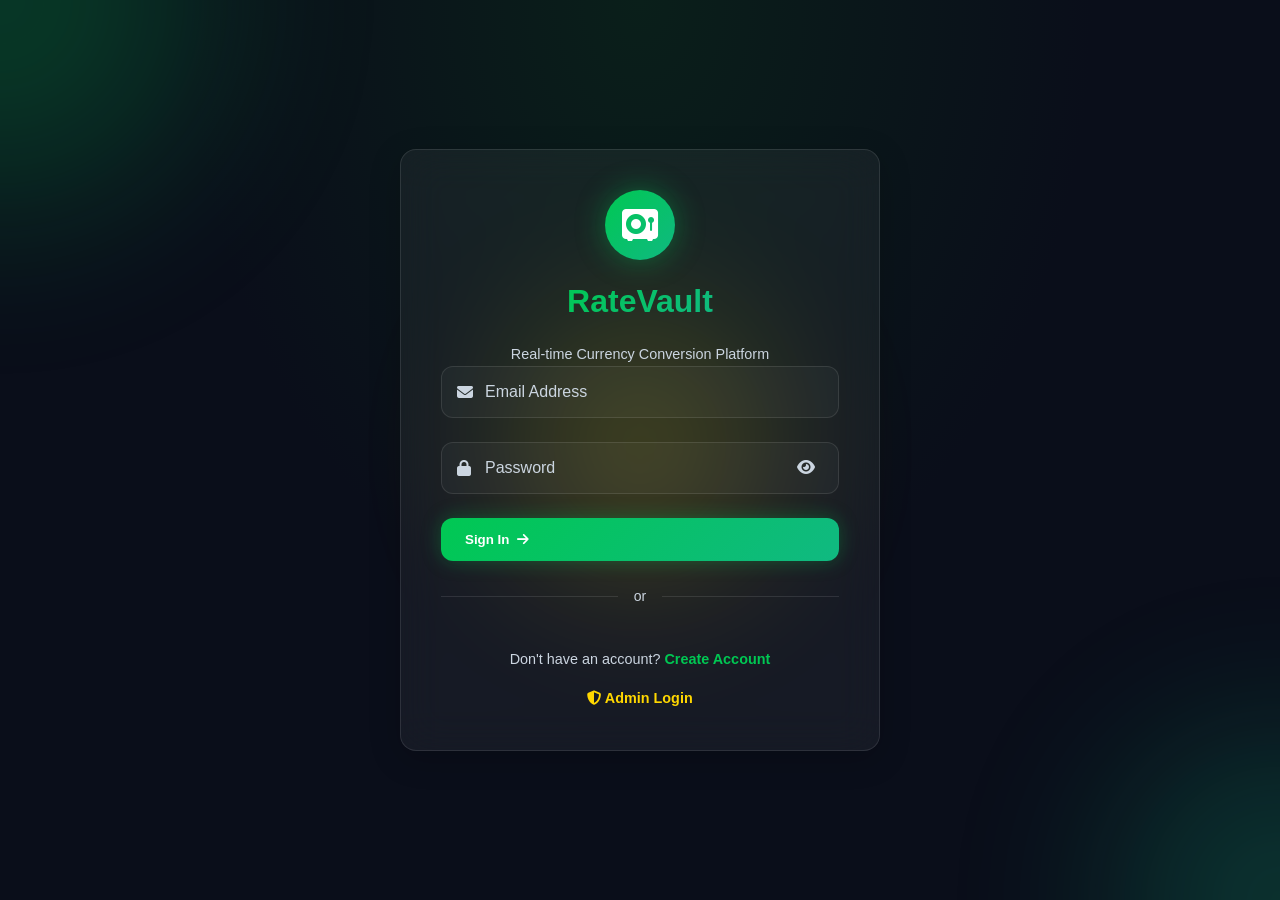
<file: index.html>
<!DOCTYPE html>
<html lang="en">
<head>
    <meta charset="UTF-8">
    <meta name="viewport" content="width=device-width, initial-scale=1.0">
    <title>RateVault - Smart Currency Converter</title>
    <link rel="stylesheet" href="css/global.css">
    <link rel="stylesheet" href="css/auth.css">
    <link rel="stylesheet" href="https://cdnjs.cloudflare.com/ajax/libs/font-awesome/6.4.0/css/all.min.css">
</head>
<body class="loaded">
    <div class="auth-container">
        <div class="background-animation">
            <div class="gradient-orb orb-1"></div>
            <div class="gradient-orb orb-2"></div>
            <div class="gradient-orb orb-3"></div>
        </div>

        <!-- User Login Card -->
        <div class="auth-card glass-card" id="loginCard">
            <div class="card-header">
                <div class="logo-container">
                    <div class="logo-icon">
                        <i class="fas fa-vault"></i>
                    </div>
                    <h1 class="app-title">RateVault</h1>
                </div>
                <p class="subtitle">Real-time Currency Conversion Platform</p>
            </div>

            <form id="loginForm" class="auth-form">
                <div class="form-group floating-label">
                    <input type="email" id="loginEmail" required autocomplete="email" placeholder=" ">
                    <label for="loginEmail">Email Address</label>
                    <i class="fas fa-envelope input-icon"></i>
                </div>

                <div class="form-group floating-label">
                    <input type="password" id="loginPassword" required autocomplete="current-password" placeholder=" ">
                    <label for="loginPassword">Password</label>
                    <i class="fas fa-lock input-icon"></i>
                    <button type="button" class="password-toggle" onclick="togglePassword('loginPassword')">
                        <i class="fas fa-eye"></i>
                    </button>
                </div>

                <button type="submit" class="btn btn-primary btn-glow">
                    <span class="btn-text">Sign In</span>
                    <i class="fas fa-arrow-right btn-icon"></i>
                </button>

                <div class="divider"><span>or</span></div>

                <p class="switch-auth">
                    Don't have an account? 
                    <a href="#" onclick="showRegister(); return false;">Create Account</a>
                </p>
                
                <p class="switch-auth">
                    <a href="#" onclick="showAdminLogin(); return false;" style="color: var(--gold);">
                        <i class="fas fa-shield-alt"></i> Admin Login
                    </a>
                </p>
            </form>
        </div>

        <!-- Admin Login Card -->
        <div class="auth-card glass-card hidden" id="adminLoginCard">
            <div class="card-header">
                <div class="logo-container">
                    <div class="logo-icon gold-icon">
                        <i class="fas fa-shield-alt"></i>
                    </div>
                    <h1 class="app-title gold-title">Admin Access</h1>
                </div>
                <p class="subtitle">Administrative Portal</p>
            </div>

            <form id="adminLoginForm" class="auth-form">
                <div class="form-group floating-label">
                    <input type="email" id="adminEmail" required autocomplete="email" placeholder=" ">
                    <label for="adminEmail">Admin Email</label>
                    <i class="fas fa-user-shield input-icon"></i>
                </div>

                <div class="form-group floating-label">
                    <input type="password" id="adminPassword" required autocomplete="current-password" placeholder=" ">
                    <label for="adminPassword">Admin Password</label>
                    <i class="fas fa-lock input-icon"></i>
                    <button type="button" class="password-toggle" onclick="togglePassword('adminPassword')">
                        <i class="fas fa-eye"></i>
                    </button>
                </div>

                <button type="submit" class="btn btn-gold btn-glow">
                    <span class="btn-text">Admin Sign In</span>
                    <i class="fas fa-arrow-right btn-icon"></i>
                </button>

                <div class="divider"><span>or</span></div>

                <p class="switch-auth">
                    <a href="#" onclick="showLogin(); return false;">
                        <i class="fas fa-arrow-left"></i> Back to User Login
                    </a>
                </p>
            </form>
        </div>

        <!-- Register Card -->
        <div class="auth-card glass-card hidden" id="registerCard">
            <div class="card-header">
                <div class="logo-container">
                    <div class="logo-icon">
                        <i class="fas fa-vault"></i>
                    </div>
                    <h1 class="app-title">Create Account</h1>
                </div>
                <p class="subtitle">Join RateVault Today</p>
            </div>

            <form id="registerForm" class="auth-form">
                <div class="form-group floating-label">
                    <input type="text" id="registerName" required autocomplete="name" placeholder=" ">
                    <label for="registerName">Full Name</label>
                    <i class="fas fa-user input-icon"></i>
                </div>

                <div class="form-group floating-label">
                    <input type="email" id="registerEmail" required autocomplete="email" placeholder=" ">
                    <label for="registerEmail">Email Address</label>
                    <i class="fas fa-envelope input-icon"></i>
                </div>

                <div class="form-group floating-label">
                    <input type="password" id="registerPassword" required autocomplete="new-password" placeholder=" ">
                    <label for="registerPassword">Password</label>
                    <i class="fas fa-lock input-icon"></i>
                    <button type="button" class="password-toggle" onclick="togglePassword('registerPassword')">
                        <i class="fas fa-eye"></i>
                    </button>
                </div>

                <div class="form-group floating-label">
                    <input type="password" id="registerConfirmPassword" required autocomplete="new-password" placeholder=" ">
                    <label for="registerConfirmPassword">Confirm Password</label>
                    <i class="fas fa-lock input-icon"></i>
                </div>

                <div class="password-strength" id="passwordStrength" style="display: none;">
                    <div class="strength-bar">
                        <div class="strength-fill"></div>
                    </div>
                    <p class="strength-text">Password Strength: <span></span></p>
                </div>

                <button type="submit" class="btn btn-primary btn-glow">
                    <span class="btn-text">Create Account</span>
                    <i class="fas fa-user-plus btn-icon"></i>
                </button>

                <div class="divider"><span>or</span></div>

                <p class="switch-auth">
                    Already have an account? 
                    <a href="#" onclick="showLogin(); return false;">Sign In</a>
                </p>
            </form>
        </div>

        <!-- Success Animation -->
        <div class="success-animation hidden" id="successAnimation">
            <div class="success-checkmark">
                <svg class="checkmark" xmlns="http://www.w3.org/2000/svg" viewBox="0 0 52 52">
                    <circle class="checkmark-circle" cx="26" cy="26" r="25" fill="none"/>
                    <path class="checkmark-check" fill="none" d="M14.1 27.2l7.1 7.2 16.7-16.8"/>
                </svg>
            </div>
            <h2 class="success-title">Welcome!</h2>
            <p class="success-message">Redirecting...</p>
        </div>
    </div>

    <div class="toast-container" id="toastContainer"></div>

    <script src="https://cdnjs.cloudflare.com/ajax/libs/gsap/3.12.2/gsap.min.js"></script>
    <script src="js/utils.js"></script>
    <script src="js/auth.js"></script>
</body>
</html>
</file>
<file: css/global.css>
:root {
    --primary-green: #00C853;
    --dark-green: #00A043;
    --emerald: #10B981;
    --gold: #FFD700;
    --soft-gold: #F4C430;
    --black: #0A0E1A;
    --dark-gray: #1A1F35;
    --white: #FFFFFF;
    --glass-bg: rgba(255, 255, 255, 0.05);
    --glass-border: rgba(255, 255, 255, 0.1);
    --gradient-primary: linear-gradient(135deg, #00C853, #10B981);
    --gradient-gold: linear-gradient(135deg, #FFD700, #F4C430);
    --shadow-lg: 0 8px 32px rgba(0, 0, 0, 0.2);
    --transition-medium: 0.3s ease;
    --radius-md: 12px;
    --radius-lg: 16px;
}

* {
    margin: 0;
    padding: 0;
    box-sizing: border-box;
}

body {
    font-family: 'Inter', -apple-system, BlinkMacSystemFont, 'Segoe UI', sans-serif;
    background: #0A0E1A;
    color: #FFFFFF;
    line-height: 1.6;
    min-height: 100vh;
    opacity: 1 !important;
}

@import url('https://fonts.googleapis.com/css2?family=Space+Grotesk:wght@600;700&family=Inter:wght@400;500;600&display=swap');

h1, h2, h3 {
    font-family: 'Space Grotesk', sans-serif;
}

.glass-card {
    background: rgba(255, 255, 255, 0.05);
    backdrop-filter: blur(20px);
    border: 1px solid rgba(255, 255, 255, 0.1);
    border-radius: 16px;
    box-shadow: 0 8px 32px rgba(0, 0, 0, 0.2);
}

.btn {
    display: inline-flex;
    align-items: center;
    gap: 0.5rem;
    padding: 0.875rem 1.5rem;
    border: none;
    border-radius: 12px;
    font-family: 'Space Grotesk', sans-serif;
    font-weight: 600;
    cursor: pointer;
    transition: all 0.3s ease;
}

.btn-primary {
    background: linear-gradient(135deg, #00C853, #10B981);
    color: white;
    box-shadow: 0 4px 15px rgba(0, 200, 83, 0.3);
}

.btn-primary:hover {
    transform: translateY(-2px);
    box-shadow: 0 6px 20px rgba(0, 200, 83, 0.5);
}

.btn-gold {
    background: linear-gradient(135deg, #FFD700, #F4C430);
    color: #0A0E1A;
    box-shadow: 0 4px 15px rgba(255, 215, 0, 0.3);
    font-weight: 700;
}

.btn-gold:hover {
    transform: translateY(-2px);
    box-shadow: 0 6px 20px rgba(255, 215, 0, 0.5);
}

.btn-glow {
    box-shadow: 0 0 20px rgba(0, 200, 83, 0.3);
}

.hidden {
    display: none !important;
}

.toast-container {
    position: fixed;
    top: 20px;
    right: 20px;
    z-index: 10000;
}

.toast {
    background: rgba(255, 255, 255, 0.05);
    backdrop-filter: blur(20px);
    border: 1px solid rgba(255, 255, 255, 0.1);
    border-radius: 12px;
    padding: 1rem 1.5rem;
    margin-bottom: 10px;
    min-width: 300px;
    display: flex;
    align-items: center;
    gap: 1rem;
    animation: slideIn 0.3s ease;
}

@keyframes slideIn {
    from {
        opacity: 0;
        transform: translateX(400px);
    }
    to {
        opacity: 1;
        transform: translateX(0);
    }
}

.toast.success {
    border-left: 4px solid #00C853;
}

.toast.error {
    border-left: 4px solid #EF4444;
}

.toast.info {
    border-left: 4px solid #3B82F6;
}

.toast-icon {
    font-size: 1.5rem;
}

.toast.success .toast-icon {
    color: #00C853;
}

.toast.error .toast-icon {
    color: #EF4444;
}

.toast.info .toast-icon {
    color: #3B82F6;
}
</file>
<file: css/auth.css>
.auth-container {
    min-height: 100vh;
    display: flex;
    align-items: center;
    justify-content: center;
    padding: 2rem;
    position: relative;
}

.background-animation {
    position: fixed;
    top: 0;
    left: 0;
    width: 100%;
    height: 100%;
    z-index: 0;
    background: radial-gradient(ellipse at top, #0A1F1A 0%, #0A0E1A 50%);
}

.gradient-orb {
    position: absolute;
    border-radius: 50%;
    filter: blur(80px);
    opacity: 0.3;
    animation: float 20s ease-in-out infinite;
}

.orb-1 {
    width: 500px;
    height: 500px;
    background: radial-gradient(circle, #00C853, transparent);
    top: -250px;
    left: -250px;
}

.orb-2 {
    width: 400px;
    height: 400px;
    background: radial-gradient(circle, #10B981, transparent);
    bottom: -200px;
    right: -200px;
    animation-delay: 5s;
}

.orb-3 {
    width: 300px;
    height: 300px;
    background: radial-gradient(circle, #FFD700, transparent);
    top: 50%;
    left: 50%;
    transform: translate(-50%, -50%);
    animation-delay: 10s;
}

@keyframes float {
    0%, 100% {
        transform: translateY(0px);
    }
    50% {
        transform: translateY(-20px);
    }
}

.auth-card {
    position: relative;
    z-index: 1;
    width: 100%;
    max-width: 480px;
    padding: 2.5rem;
}

.logo-container {
    display: flex;
    flex-direction: column;
    align-items: center;
    gap: 1rem;
    margin-bottom: 1rem;
}

.logo-icon {
    width: 70px;
    height: 70px;
    background: linear-gradient(135deg, #00C853, #10B981);
    border-radius: 50%;
    display: flex;
    align-items: center;
    justify-content: center;
    font-size: 2rem;
    color: white;
    box-shadow: 0 0 30px rgba(0, 200, 83, 0.4);
}

.gold-icon {
    background: linear-gradient(135deg, #FFD700, #F4C430) !important;
    box-shadow: 0 0 30px rgba(255, 215, 0, 0.4) !important;
}

.app-title {
    font-size: 2rem;
    font-weight: 700;
    background: linear-gradient(135deg, #00C853, #10B981);
    -webkit-background-clip: text;
    -webkit-text-fill-color: transparent;
    background-clip: text;
}

.gold-title {
    background: linear-gradient(135deg, #FFD700, #F4C430) !important;
    -webkit-background-clip: text !important;
    -webkit-text-fill-color: transparent !important;
}

.subtitle {
    color: #CBD5E0;
    font-size: 0.9rem;
    text-align: center;
}

.auth-form {
    display: flex;
    flex-direction: column;
}

.form-group {
    margin-bottom: 1.5rem;
}

.floating-label {
    position: relative;
}

.floating-label input {
    width: 100%;
    padding: 1rem 1rem 1rem 2.75rem;
    background: rgba(255, 255, 255, 0.03);
    border: 1px solid rgba(255, 255, 255, 0.1);
    border-radius: 12px;
    color: white;
    font-size: 1rem;
    transition: all 0.3s ease;
}

.floating-label input:focus {
    outline: none;
    border-color: #00C853;
    background: rgba(255, 255, 255, 0.05);
    box-shadow: 0 0 0 3px rgba(0, 200, 83, 0.1);
}

.floating-label label {
    position: absolute;
    left: 2.75rem;
    top: 50%;
    transform: translateY(-50%);
    color: #CBD5E0;
    font-size: 1rem;
    pointer-events: none;
    transition: all 0.2s ease;
}

.floating-label input:focus + label,
.floating-label input:not(:placeholder-shown) + label {
    top: -0.5rem;
    left: 0.75rem;
    font-size: 0.75rem;
    color: #00C853;
    background: #0A0E1A;
    padding: 0 0.5rem;
}

.input-icon {
    position: absolute;
    left: 1rem;
    top: 50%;
    transform: translateY(-50%);
    color: #CBD5E0;
    font-size: 1rem;
}

.password-toggle {
    position: absolute;
    right: 1rem;
    top: 50%;
    transform: translateY(-50%);
    background: none;
    border: none;
    color: #CBD5E0;
    cursor: pointer;
    font-size: 1rem;
    padding: 0.5rem;
}

.password-toggle:hover {
    color: #00C853;
}

.divider {
    display: flex;
    align-items: center;
    text-align: center;
    margin: 1.5rem 0;
    color: #CBD5E0;
    font-size: 0.875rem;
}

.divider::before,
.divider::after {
    content: '';
    flex: 1;
    border-bottom: 1px solid rgba(255, 255, 255, 0.1);
}

.divider span {
    padding: 0 1rem;
}

.switch-auth {
    text-align: center;
    font-size: 0.9rem;
    color: #CBD5E0;
    margin-top: 1rem;
}

.switch-auth a {
    color: #00C853;
    text-decoration: none;
    font-weight: 600;
}

.switch-auth a:hover {
    text-decoration: underline;
}

.success-animation {
    position: absolute;
    top: 50%;
    left: 50%;
    transform: translate(-50%, -50%);
    text-align: center;
    z-index: 10;
}

.checkmark {
    width: 100px;
    height: 100px;
    margin: 0 auto 1.5rem;
}

.checkmark-circle {
    stroke: #00C853;
    stroke-width: 2;
    stroke-dasharray: 166;
    stroke-dashoffset: 166;
    animation: stroke 0.6s ease forwards;
}

.checkmark-check {
    stroke: #00C853;
    stroke-width: 3;
    stroke-linecap: round;
    stroke-dasharray: 48;
    stroke-dashoffset: 48;
    animation: stroke 0.3s ease 0.6s forwards;
}

@keyframes stroke {
    100% {
        stroke-dashoffset: 0;
    }
}

.success-title {
    font-size: 1.75rem;
    color: #00C853;
    margin-bottom: 0.5rem;
}

.success-message {
    color: #CBD5E0;
}

.password-strength {
    margin-bottom: 1rem;
}

.strength-bar {
    height: 4px;
    background: rgba(255, 255, 255, 0.1);
    border-radius: 2px;
    overflow: hidden;
    margin-bottom: 0.5rem;
}

.strength-fill {
    height: 100%;
    width: 0;
    transition: all 0.3s ease;
    border-radius: 2px;
}

.strength-fill.weak {
    width: 33%;
    background: #EF4444;
}

.strength-fill.medium {
    width: 66%;
    background: #FFD700;
}

.strength-fill.strong {
    width: 100%;
    background: #00C853;
}

.strength-text {
    font-size: 0.75rem;
    color: #CBD5E0;
}

@media (max-width: 768px) {
    .auth-card {
        padding: 2rem 1.5rem;
    }
}
</file>
